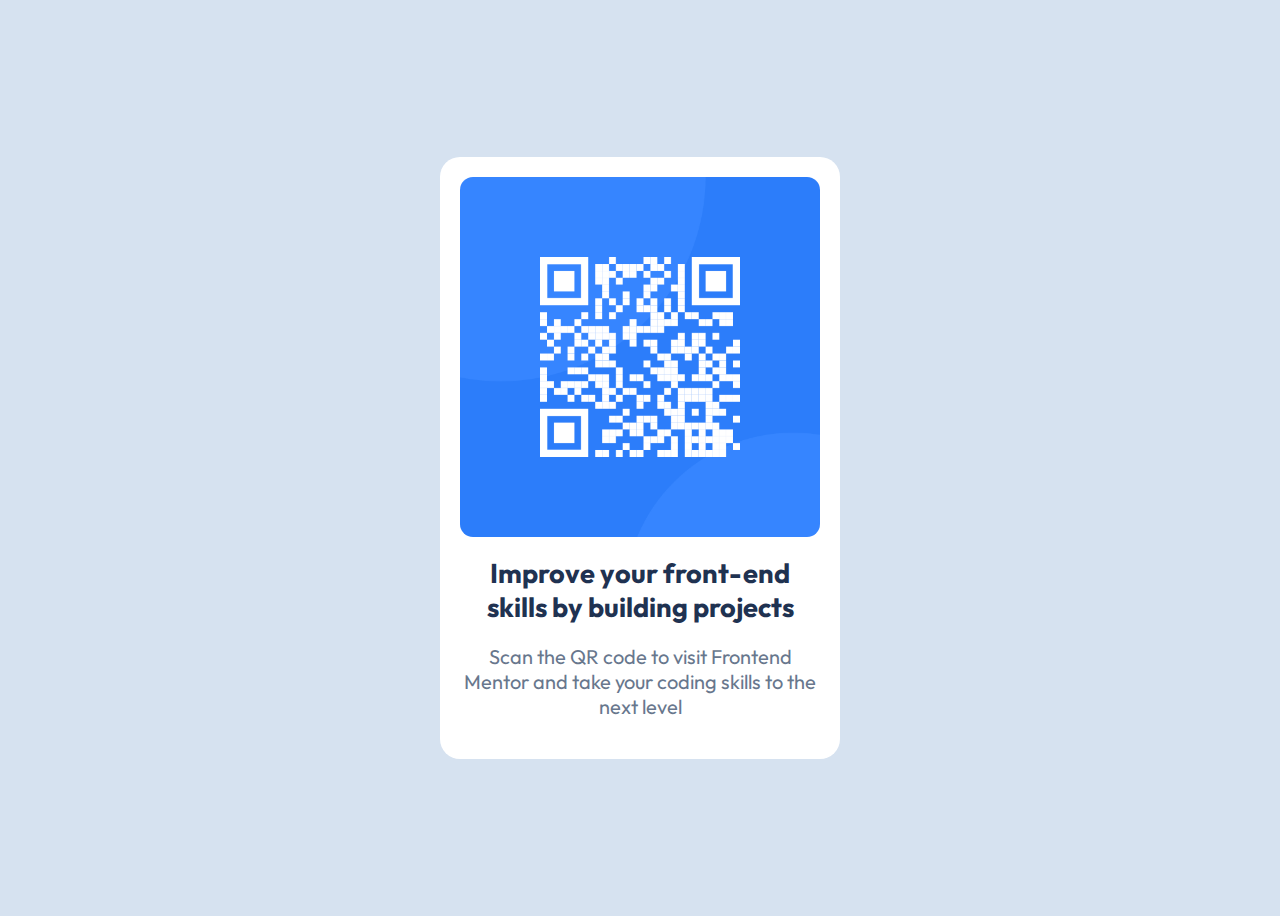
<file: qr-code-component-main/index.html>
<!DOCTYPE html>
<html lang="en">
<head>
  <meta charset="UTF-8">
  <meta name="viewport" content="width=device-width, initial-scale=1.0"> <!-- displays site properly based on user's device -->
  <link rel="stylesheet" href="styles.css">
  <link rel="icon" type="image/png" sizes="32x32" href="./images/favicon-32x32.png">
  <title>Frontend Mentor | QR code component</title>
  </head>
<body>
  <div class="container">
<main class="card">
    <img class="card__image" src="images/image-qr-code.png" alt="image-qr-code">
  <h1>Improve your front-end skills by building projects</h1>
  <p>Scan the QR code to visit Frontend Mentor and take your coding skills to the next level</p>
</main>
</div>
</body>
</html>
</file>
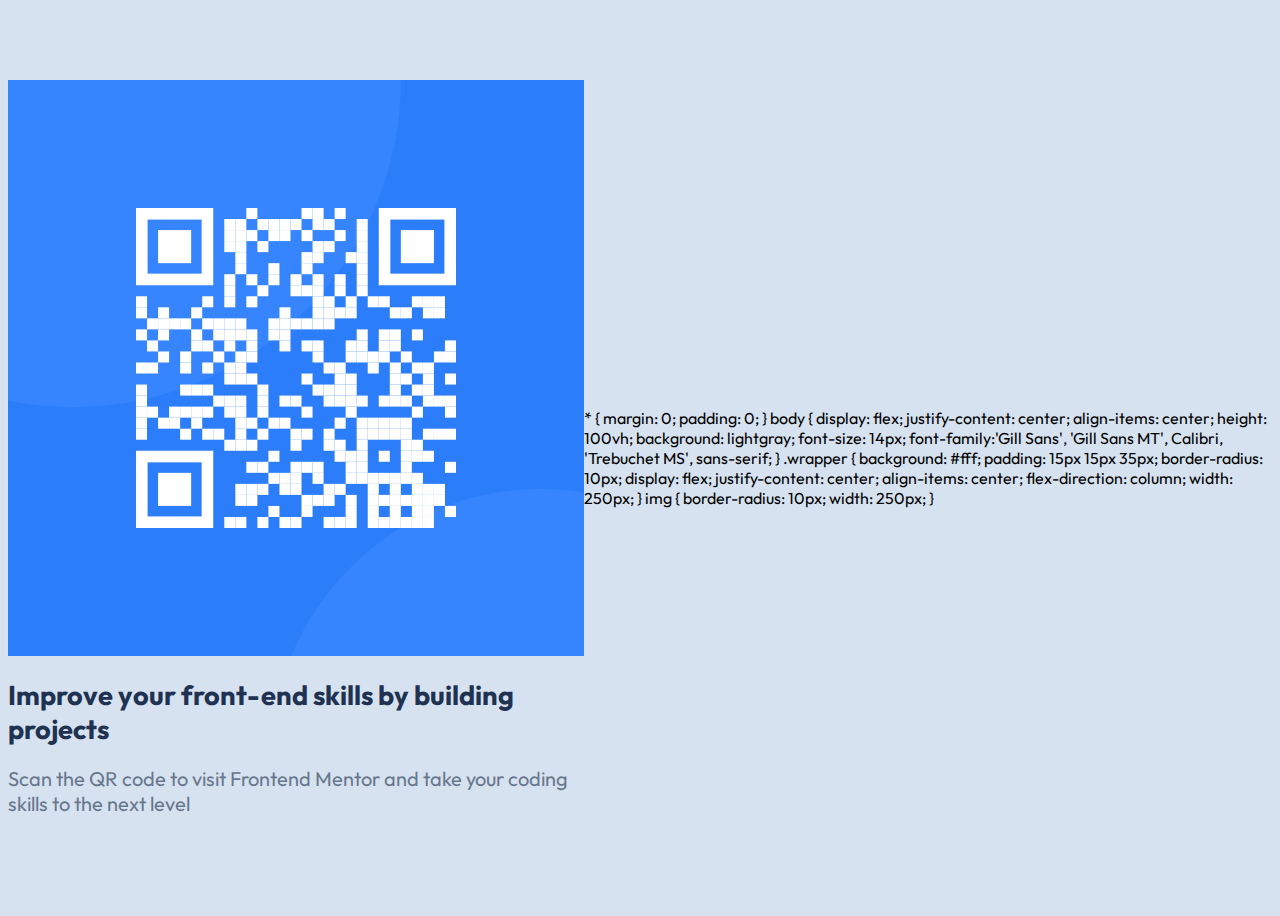
<file: qr-code-component-main/indeexu.html>
<!DOCTYPE html>
<html lang="en">
<head>
  <meta charset="UTF-8">
  <meta name="viewport" content="width=device-width, initial-scale=1.0"> <!-- displays site properly based on user's device -->
  <link rel="stylesheet" href="styles.css">
  <link rel="icon" type="image/png" sizes="32x32" href="./images/favicon-32x32.png">
  <title>Frontend Mentor | QR code component</title>
  </head>
<body>
<div class="wrapper">
  <div class="qr-code-img">
    <img src="images/image-qr-code.png" alt="image-qr-code">
  </div>
  <h1>Improve your front-end skills by building projects</h1>
  <p>Scan the QR code to visit Frontend Mentor and take your coding skills to the next level</p>
</div>
</body>
</html>

* {
    margin: 0;
    padding: 0;
}

body {
    display: flex;
    justify-content: center;
    align-items: center;
    height: 100vh;
    background: lightgray;
    font-size: 14px;
    font-family:'Gill Sans', 'Gill Sans MT', Calibri, 'Trebuchet MS', sans-serif;
}

.wrapper {
    background: #fff;
    padding: 15px 15px 35px;
    border-radius: 10px;
    display: flex;
    justify-content: center;
    align-items: center;
    flex-direction: column;
    width: 250px;
}

img {
    border-radius: 10px;
    width: 250px;
}
</file>
<file: qr-code-component-main/styles.css>
@import url('https://fonts.googleapis.com/css2?family=Outfit:wght@100..900&display=swap');


body {
    background: hsl(212, 45%, 89%);
      font-family: "Outfit", sans-serif;
}

*,
*::before,
*::after {
  box-sizing: border-box;
}

body {
   display: flex;
   font-family: 'Outfit', sans-serif;
   align-items: center;
   min-height: 100vh;
}

:root {
    --darker--blue: hsl(218, 44%, 22%);
    --gray: hsl(216, 15%, 48%);
}

h1 {
    color: var(--darker--blue);
    font-size: 1.7rem;
}

p {
    color: var(--gray);
    font-size: 1.25rem;
}

.container {
margin: 0 auto;
max-width: 400px;
}

.card {
    background: #fff;
    text-align: center;
    border-radius: 20px;
    padding: 20px;
}

.card img {
    border-radius: 13px;
    max-width: 100%;
    height: auto;
    display: block;
    margin: 0 auto;
}
</file>
